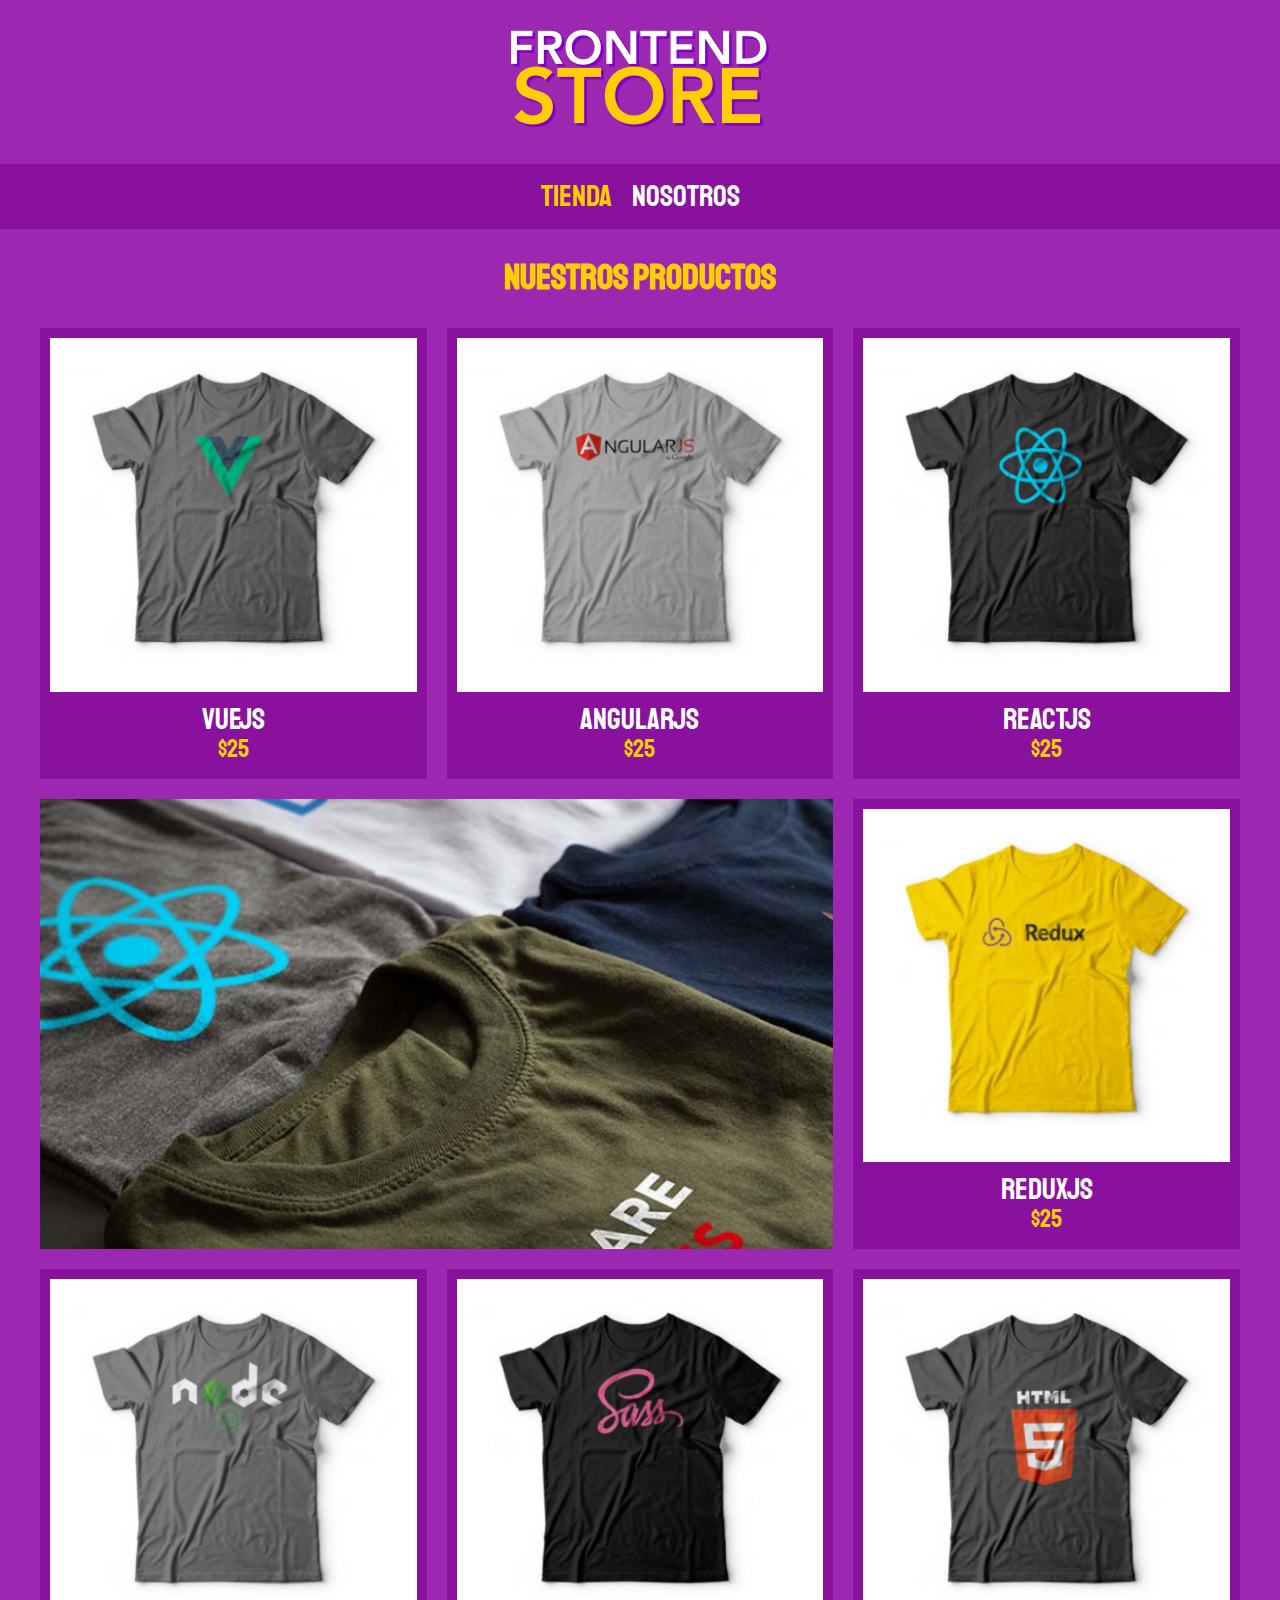
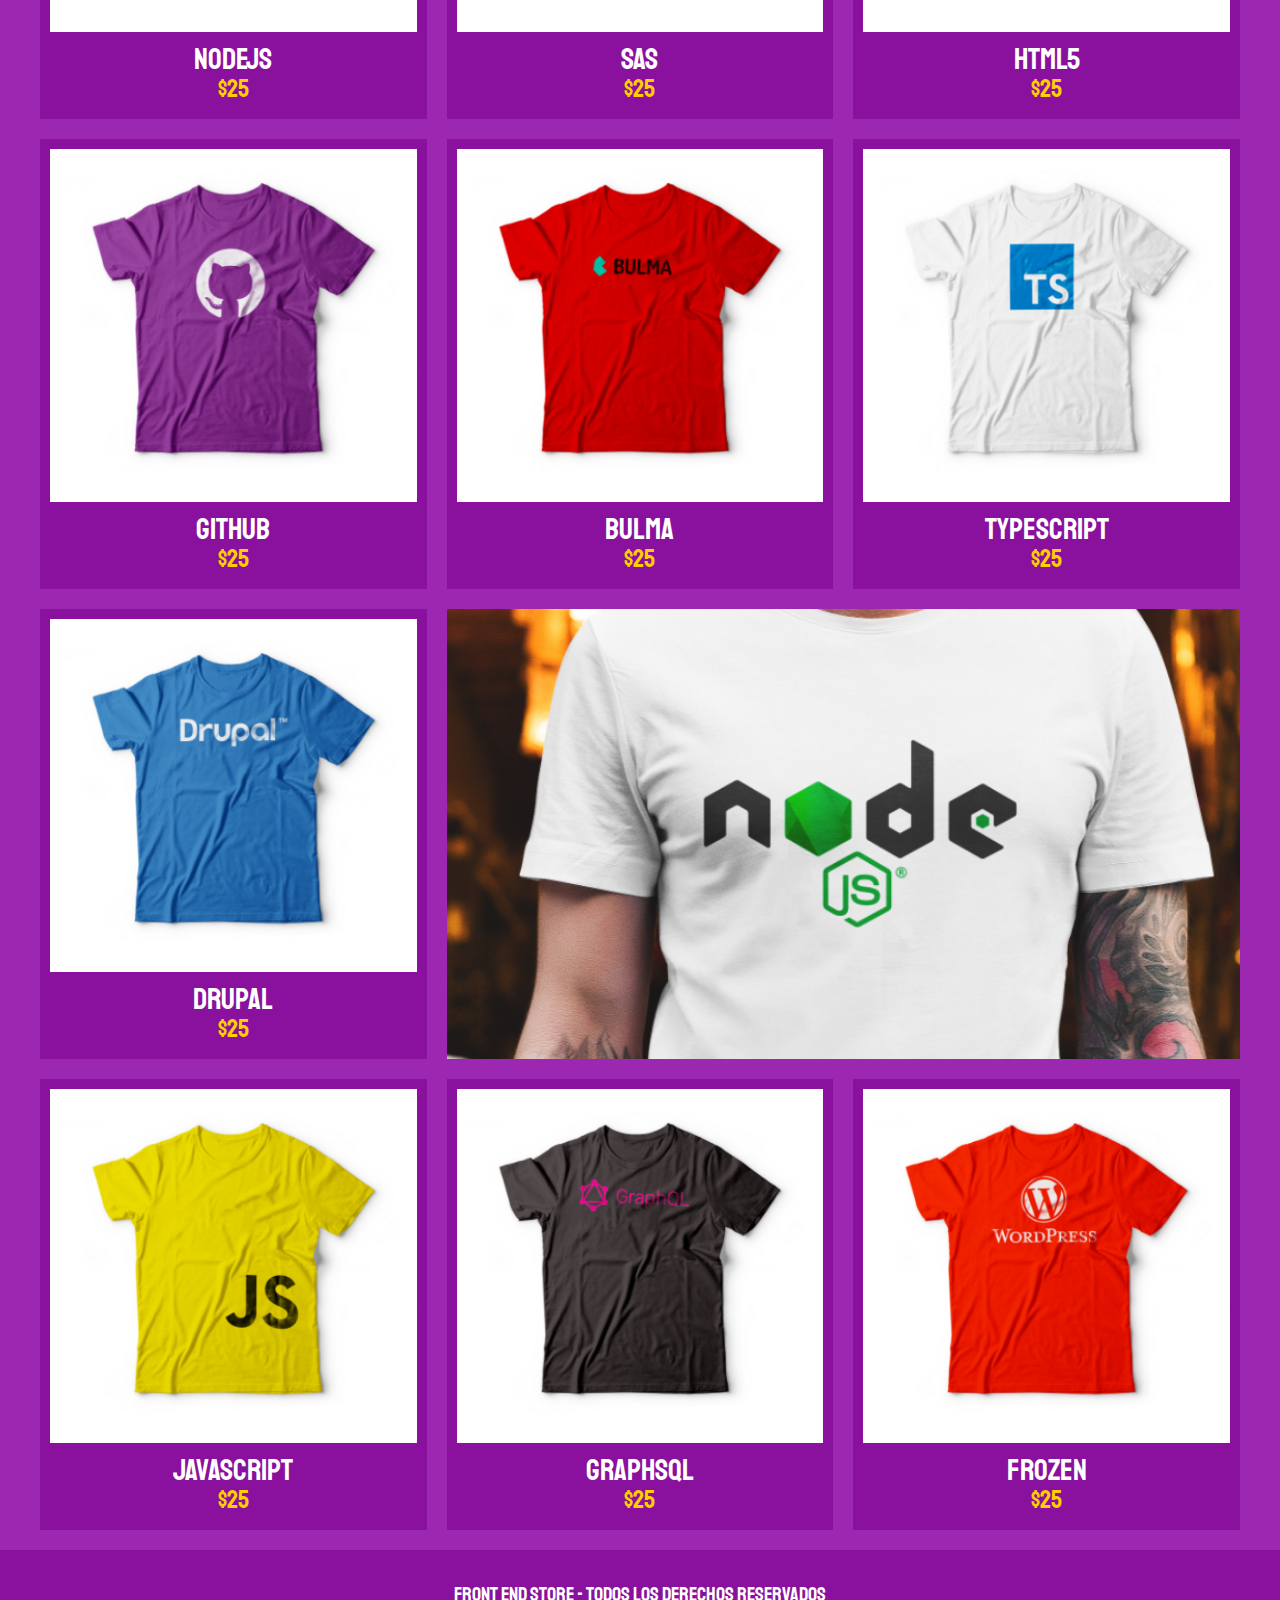
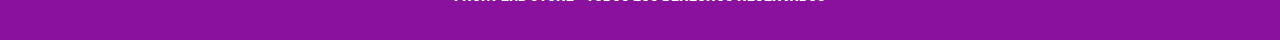
<file: index.html>
<!DOCTYPE html>
<html lang="en">
<head>
    <meta charset="UTF-8">
    <meta http-equiv="X-UA-Compatible" content="IE=edge">
    <meta name="viewport" content="width=device-width, initial-scale=1.0">
    <title>FrontEnd Store</title>
    <link rel="stylesheet" href="css/normalize.css">
    <link rel="preconnect" href="https://fonts.gstatic.com">
    <link href="https://fonts.googleapis.com/css2?family=Staatliches&display=swap" rel="stylesheet">
    <link rel="stylesheet" href="css/style.css">
</head>
<body>
    <header class="header">
        <a href="index.html">
            <img class="header__logo" src="img/logo.png" alt="Logotipo">
        </a>
    </header>

    <nav class="navegacion">
        <a class="navegacion__enlace navegacion__enlace--activo" href="index.html">Tienda</a>
        <a class="navegacion__enlace" href="nosotros.html">Nosotros</a>
    </nav>

    <main class="contenedor">
        <h1>Nuestros productos</h1>

        <div class="grid">
            <div class="producto">
                <a href="producto.html">
                    <img class="producto__imagen"src="img/1.jpg" alt="imagencamisa">
                    <div class="producto__informacion">
                        <p class="producto__nombre">VueJs</p>
                        <p class="producto__precio">$25</p>
                    </div>
                </a>
            </div>
            <div class="producto">
                <a href="producto.html">
                    <img class="producto__imagen"src="img/2.jpg" alt="imagencamisa">
                    <div class="producto__informacion">
                        <p class="producto__nombre">AngularJs</p>
                        <p class="producto__precio">$25</p>
                    </div>
                </a>
            </div>
            <div class="producto">
                <a href="producto.html">
                    <img class="producto__imagen"src="img/3.jpg" alt="imagencamisa">
                    <div class="producto__informacion">
                        <p class="producto__nombre">ReactJs</p>
                        <p class="producto__precio">$25</p>
                    </div>
                </a>
            </div>
            <div class="producto">
                <a href="producto.html">
                    <img class="producto__imagen"src="img/4.jpg" alt="imagencamisa">
                    <div class="producto__informacion">
                        <p class="producto__nombre">ReduxJs</p>
                        <p class="producto__precio">$25</p>
                    </div>
                </a>
            </div>
            <div class="producto">
                <a href="producto.html">
                    <img class="producto__imagen"src="img/5.jpg" alt="imagencamisa">
                    <div class="producto__informacion">
                        <p class="producto__nombre">NodeJs</p>
                        <p class="producto__precio">$25</p>
                    </div>
                </a>
            </div>
            <div class="producto">
                <a href="producto.html">
                    <img class="producto__imagen"src="img/6.jpg" alt="imagencamisa">
                    <div class="producto__informacion">
                        <p class="producto__nombre">SAS</p>
                        <p class="producto__precio">$25</p>
                    </div>
                </a>
            </div>
            <div class="producto">
                <a href="producto.html">
                    <img class="producto__imagen"src="img/7.jpg" alt="imagencamisa">
                    <div class="producto__informacion">
                        <p class="producto__nombre">HTML5</p>
                        <p class="producto__precio">$25</p>
                    </div>
                </a>
            </div>
            <div class="producto">
                <a href="producto.html">
                    <img class="producto__imagen"src="img/8.jpg" alt="imagencamisa">
                    <div class="producto__informacion">
                        <p class="producto__nombre">Github</p>
                        <p class="producto__precio">$25</p>
                    </div>
                </a>
            </div>
            <div class="producto">
                <a href="producto.html">
                    <img class="producto__imagen"src="img/9.jpg" alt="imagencamisa">
                    <div class="producto__informacion">
                        <p class="producto__nombre">Bulma</p>
                        <p class="producto__precio">$25</p>
                    </div>
                </a>
            </div>
            <div class="producto">
                <a href="producto.html">
                    <img class="producto__imagen"src="img/10.jpg" alt="imagencamisa">
                    <div class="producto__informacion">
                        <p class="producto__nombre">Typescript</p>
                        <p class="producto__precio">$25</p>
                    </div>
                </a>
            </div>
            <div class="producto">
                <a href="producto.html">
                    <img class="producto__imagen"src="img/11.jpg" alt="imagencamisa">
                    <div class="producto__informacion">
                        <p class="producto__nombre">Drupal</p>
                        <p class="producto__precio">$25</p>
                    </div>
                </a>
            </div>
            <div class="producto">
                <a href="producto.html">
                    <img class="producto__imagen"src="img/12.jpg" alt="imagencamisa">
                    <div class="producto__informacion">
                        <p class="producto__nombre">JavaScript</p>
                        <p class="producto__precio">$25</p>
                    </div>
                </a>
            </div>
            <div class="producto">
                <a href="producto.html">
                    <img class="producto__imagen"src="img/13.jpg" alt="imagencamisa">
                    <div class="producto__informacion">
                        <p class="producto__nombre">GraphSQl</p>
                        <p class="producto__precio">$25</p>
                    </div>
                </a>
            </div>
            <div class="producto">
                <a href="producto.html">
                    <img class="producto__imagen"src="img/14.jpg" alt="imagencamisa">
                    <div class="producto__informacion">
                        <p class="producto__nombre">Frozen</p>
                        <p class="producto__precio">$25</p>
                    </div>
                </a>
            </div>

            <div class="grafico grafico--camisas"></div>
            <div class="grafico grafico--node"></div>
        </div>

    </main>

    <footer class="footer">
        <p class="footer__texto"> Front End Store - Todos los derechos Reservados</p>
    </footer>
</body>
</html>
</file>
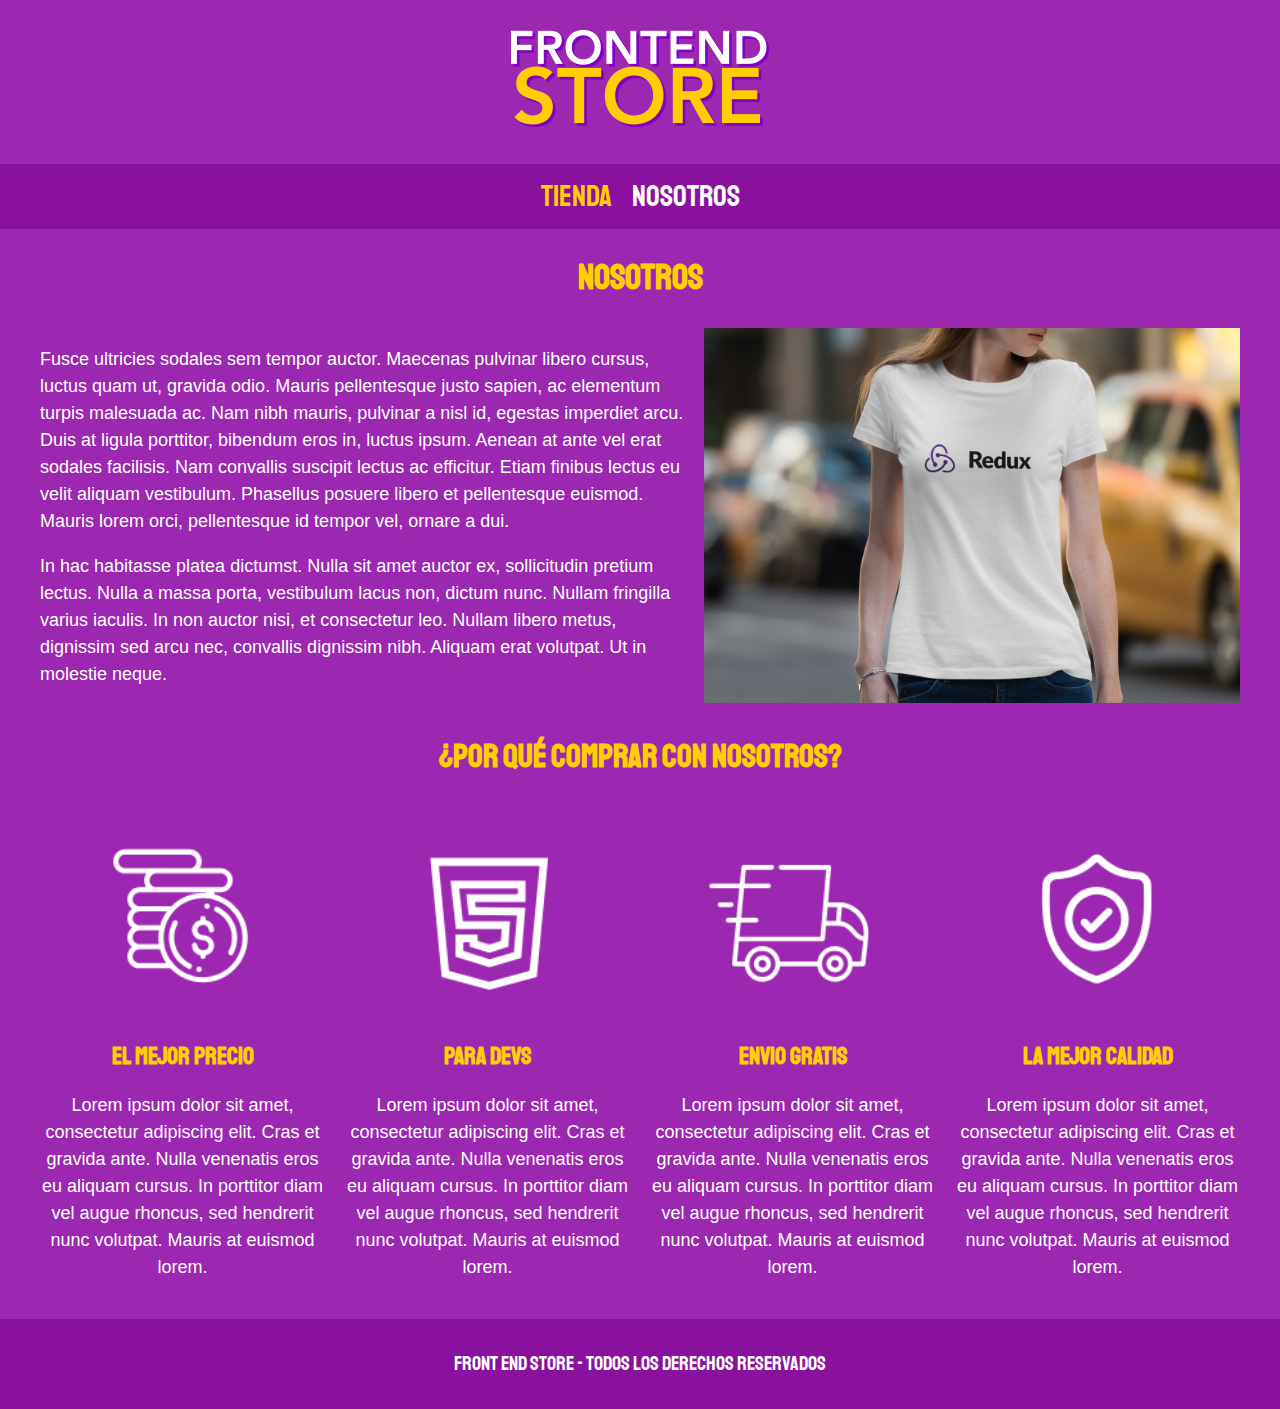
<file: nosotros.html>
<!DOCTYPE html>
<html lang="en">
<head>
    <meta charset="UTF-8">
    <meta http-equiv="X-UA-Compatible" content="IE=edge">
    <meta name="viewport" content="width=device-width, initial-scale=1.0">
    <title>FrontEnd Store</title>
    <link rel="stylesheet" href="css/normalize.css">
    <link rel="preconnect" href="https://fonts.gstatic.com">
    <link href="https://fonts.googleapis.com/css2?family=Staatliches&display=swap" rel="stylesheet">
    <link rel="stylesheet" href="css/style.css">
</head>
<body>
    <header class="header">
        <a href="index.html">
            <img class="header__logo" src="img/logo.png" alt="Logotipo">
        </a>
    </header>

    <nav class="navegacion">
        <a class="navegacion__enlace navegacion__enlace--activo" href="index.html">Tienda</a>
        <a class="navegacion__enlace" href="nosotros.html">Nosotros</a>
    </nav>

    <main class="contenedor">
        <h1>Nosotros</h1>

        <div class="nosotros">
            <div class="nosotros__contenido">
                <p>
                    Fusce ultricies sodales sem tempor auctor. Maecenas pulvinar libero cursus, luctus quam ut, gravida odio. Mauris pellentesque justo sapien, ac elementum turpis malesuada ac. Nam nibh mauris, pulvinar a nisl id, egestas imperdiet arcu. Duis at ligula porttitor, bibendum eros in, luctus ipsum. Aenean at ante vel erat sodales facilisis. Nam convallis suscipit lectus ac efficitur. 
                    Etiam finibus lectus eu velit aliquam vestibulum.  Phasellus posuere libero et pellentesque euismod. Mauris lorem orci, pellentesque id tempor vel, ornare a dui.
                </p>   
                <p>   
                    In hac habitasse platea dictumst. Nulla sit amet auctor ex, sollicitudin pretium lectus. Nulla a massa porta, vestibulum lacus non, dictum nunc. Nullam fringilla varius iaculis. 
                    In non auctor nisi, et consectetur leo. Nullam libero metus, dignissim sed arcu nec, convallis dignissim nibh. Aliquam erat volutpat. Ut in molestie neque.
                </p>  
            </div>
            <img class="nosotros__imagen" src="img/nosotros.jpg" alt="imagen nosotros">
        </div>
    </main>
    
    <section class="contenedor comprar">
        <h2 class="comprar__titulos">¿Por qué comprar con nosotros?</h2>

        <div class="bloques">
            <div class="bloquee">
                <img class="bloque__imagen" src="img/icono_1.png" alt="porque comprar">
                <h3 class="bloque__titulo2">El Mejor Precio</h3>
                <p>Lorem ipsum dolor sit amet, consectetur adipiscing elit. Cras et gravida ante. Nulla venenatis eros eu aliquam cursus. 
                In porttitor diam vel augue rhoncus, sed hendrerit nunc volutpat. Mauris at euismod lorem.
            </p>
            </div>
            <div class="bloquee">
                <img class="bloque__imagen" src="img/icono_2.png" alt="porque comprar">
                <h3 class="bloque__titulo2">Para Devs</h3>
                <p>Lorem ipsum dolor sit amet, consectetur adipiscing elit. Cras et gravida ante. Nulla venenatis eros eu aliquam cursus. 
                In porttitor diam vel augue rhoncus, sed hendrerit nunc volutpat. Mauris at euismod lorem.
            </p>
            </div>
            <div class="bloquee">
                <img class="bloque__imagen" src="img/icono_3.png" alt="porque comprar">
                <h3 class="bloque__titulo2">Envio Gratis</h3>
                <p>Lorem ipsum dolor sit amet, consectetur adipiscing elit. Cras et gravida ante. Nulla venenatis eros eu aliquam cursus. 
                In porttitor diam vel augue rhoncus, sed hendrerit nunc volutpat. Mauris at euismod lorem.
            </p>
            </div>
            <div class="bloquee">
                <img class="bloque__imagen" src="img/icono_4.png" alt="porque comprar">
                <h3 class="bloque__titulo2">La Mejor Calidad</h3>
                <p>Lorem ipsum dolor sit amet, consectetur adipiscing elit. Cras et gravida ante. Nulla venenatis eros eu aliquam cursus. 
                In porttitor diam vel augue rhoncus, sed hendrerit nunc volutpat. Mauris at euismod lorem.
            </p>
            </div>
        </div>  
    </section>


    <footer class="footer">
        <p class="footer__texto"> Front End Store - Todos los derechos Reservados</p>
    </footer>
</body>
</html>
</file>
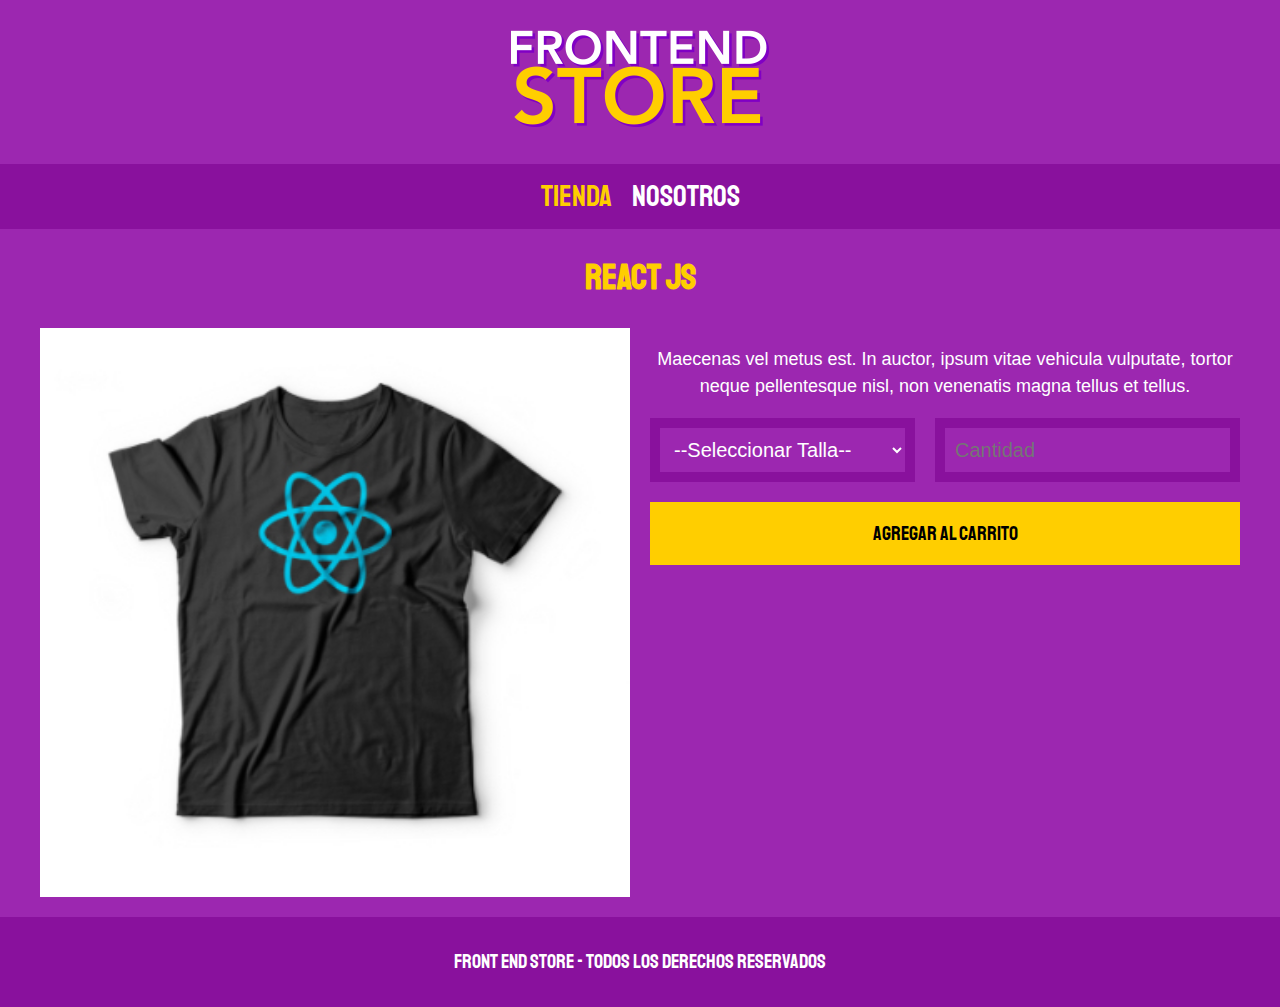
<file: producto.html>
<!DOCTYPE html>
<html lang="en">
<head>
    <meta charset="UTF-8">
    <meta http-equiv="X-UA-Compatible" content="IE=edge">
    <meta name="viewport" content="width=device-width, initial-scale=1.0">
    <title>FrontEnd Store</title>
    <link rel="stylesheet" href="css/normalize.css">
    <link rel="preconnect" href="https://fonts.gstatic.com">
    <link href="https://fonts.googleapis.com/css2?family=Staatliches&display=swap" rel="stylesheet">
    <link rel="stylesheet" href="css/style.css">
</head>
<body>
    <header class="header">
        <a href="index.html">
            <img class="header__logo" src="img/logo.png" alt="Logotipo">
        </a>
    </header>

    <nav class="navegacion">
        <a class="navegacion__enlace navegacion__enlace--activo" href="index.html">Tienda</a>
        <a class="navegacion__enlace" href="nosotros.html">Nosotros</a>
    </nav>

    <main class="contenedor">
        <h1>React Js</h1>
        <div class="camisa">
            <img class="camisa_imagen" src="img/3.jpg" alt="imagen del producto">
            <div class="camisa__contenido">
                <p>Maecenas vel metus est. 
                In auctor, ipsum vitae vehicula vulputate, tortor neque pellentesque nisl, 
                non venenatis magna tellus et tellus.
                </p>
                <form class="formulario" action="">
                    <select class="formulario__campo">
                        <option disabled selected>--Seleccionar Talla--</option>
                        <option>Chica</option>
                        <option>Mediana</option>
                        <option>Grande</option>
                    </select>
                    <input class="formulario__campo" type="number" placeholder="Cantidad" min="1">
                    <input class="formulario__submit" type="submit" value="Agregar Al Carrito">
                </form>
            </div>
        </div>
    </main>
    
    <footer class="footer">
        <p class="footer__texto"> Front End Store - Todos los derechos Reservados</p>
    </footer>
</body>
</html>
</file>
<file: css/style.css>
:root {
    --primario: #9C27B0;
    --primariooscuro: #89119D;
    --secundario: #FFCE00;
    --secundariooscuro: rgb(233,287,2);
    --blanco: #FFF;
    --negro:  #000;

    --fuenteprincipal: 'Staatliches', cursive;
}

html {
    box-sizing: border-box;
    font-size: 62.5%;
}
  *, *:before, *:after {
    box-sizing: inherit;
}  

/** Globales **/

body{
    background-color: var(--primario);
    font-size: 1.6rem;
    line-height: 1.5;
}

p{
    font-size: 1.8rem;
    font-family: Arial, Helvetica, sans-serif;
    color: var(--blanco);
}

a{
    text-decoration: none;
}

img{
    max-width: 100%;
    width: 100%;
}

.contenedor{
    max-width: 120rem;
    margin: 0 auto;
    
}

h1,h2,h3 {
    text-align: center;
    color: var(--secundario);
    font-family: var(--fuenteprincipal);
}

h1{
    font-size: 3.5rem;
}

h2{
    font-size: 3.2rem;
}

h3{
    font-size: 2.4rem;
}

/** Header **/
.header{
    display: flex;
    justify-content: center;
}
.header__logo{
    margin: 3rem 0rem;
}

/** footer **/

.footer{
    background-color: var(--primariooscuro);
    padding: 1rem 0;
    margin-top: 2rem;
}

.footer__texto{
    text-align: center;
    font-family: var(--fuenteprincipal);
    font-size: 2rem;
}

/** Navegacion **/
.navegacion {
    background-color: var(--primariooscuro) ;
    padding: 1rem;
    display: flex;
    justify-content: center;
    gap: 2rem;
}

.navegacion__enlace{
    font-family: var(--fuenteprincipal);
    color: var(--blanco);
    font-size: 3rem;
}

.navegacion__enlace--activo,
.navegacion__enlace:hover{
    color: var(--secundario);
}

/** Grid **/

.grid{
    display: grid;
    grid-template-columns: repeat(2, 1fr);
    gap: 2rem;
}
@media (min-width: 768px) {
    .grid{
        grid-template-columns: repeat(3, 1fr);
    }
}

/** Productos **/

.producto{
    background-color: var(--primariooscuro);
    padding: 1rem;
}


.producto__nombre{
    font-size: 3rem;
}

.producto__precio{
    font-size: 2.5rem;
    color: var(--secundario);
    text-align: center;
}

.producto__nombre,
.producto__precio{
    font-family: var(--fuenteprincipal);
    margin: 1rem 0;
    text-align: center;
    line-height: 2rem;
}

/** Graficos **/

.grafico{
    min-height: 300px;
    background-repeat: no-repeat;
    background-size: cover;
    grid-column: 1 / 3;
}

.grafico--camisas{
    grid-row: 2 / 3;
    background-image: url(../img/grafico1.jpg);
}

.grafico--node{
    background-image: url(../img/grafico2.jpg);
    grid-row: 8 / 9;
}

@media (min-width: 768px) {
    .grafico--node{
        grid-row: 5 / 6;
        grid-column: 2 / 4;
    }
}

/** Nosotros **/

.nosotros{
    display: grid;
    grid-template-rows: repeat(2,auto);
}

@media (min-width: 768px) {
    .nosotros{
        grid-template-columns: repeat(2,auto);
        column-gap: 2rem;
    }
}

.nosotros__imagen{
    grid-row: 1 / 2;
}

@media (min-width: 768px) {
    .nosotros__imagen{
        grid-column: 2 / 3;
    }
}

/** Bloques **/

.bloques{
    display: grid;
    grid-template-columns: repeat(2,1fr);
    gap: 2rem;   
}

@media (min-width: 768px) {
    .bloques{
        grid-template-columns: repeat(4,1fr); 
    }
}

.bloquee{
    text-align: center;
}

.bloque__titulo2{
    margin: 0;
}

/** Pagina del producto **/

@media (min-width: 768px ) {
    .camisa{
        display: grid;
        grid-template-columns: repeat(2,1fr);
        column-gap: 2rem;
    }
}

.camisa__contenido{
    text-align: center;
}

.formulario {
    display: grid;
    grid-template-columns: repeat(2,1fr);
    gap: 2rem;
}

.formulario__campo{
    border-color: var(--primariooscuro);
    border-width: 1rem;
    border-style: solid;

    border: 1rem solid var(--primariooscuro);
    background-color: transparent;
    color: var(--blanco);
    font-size: 2rem;
    font-family: Arial, Helvetica, sans-serif;
    padding: 1rem;
}

.formulario__submit{
    background-color: var(--secundario);
    border: none;
    font-size: 2rem;
    font-family: var(--fuenteprincipal);
    padding: 2rem;
    transition: backgroudn-color .3s ease;
    grid-column: 1 / 3;
}

.formulario__submit:hover{
    cursor: pointer;
    background-color: var(--secundariooscuro);
}
</file>
